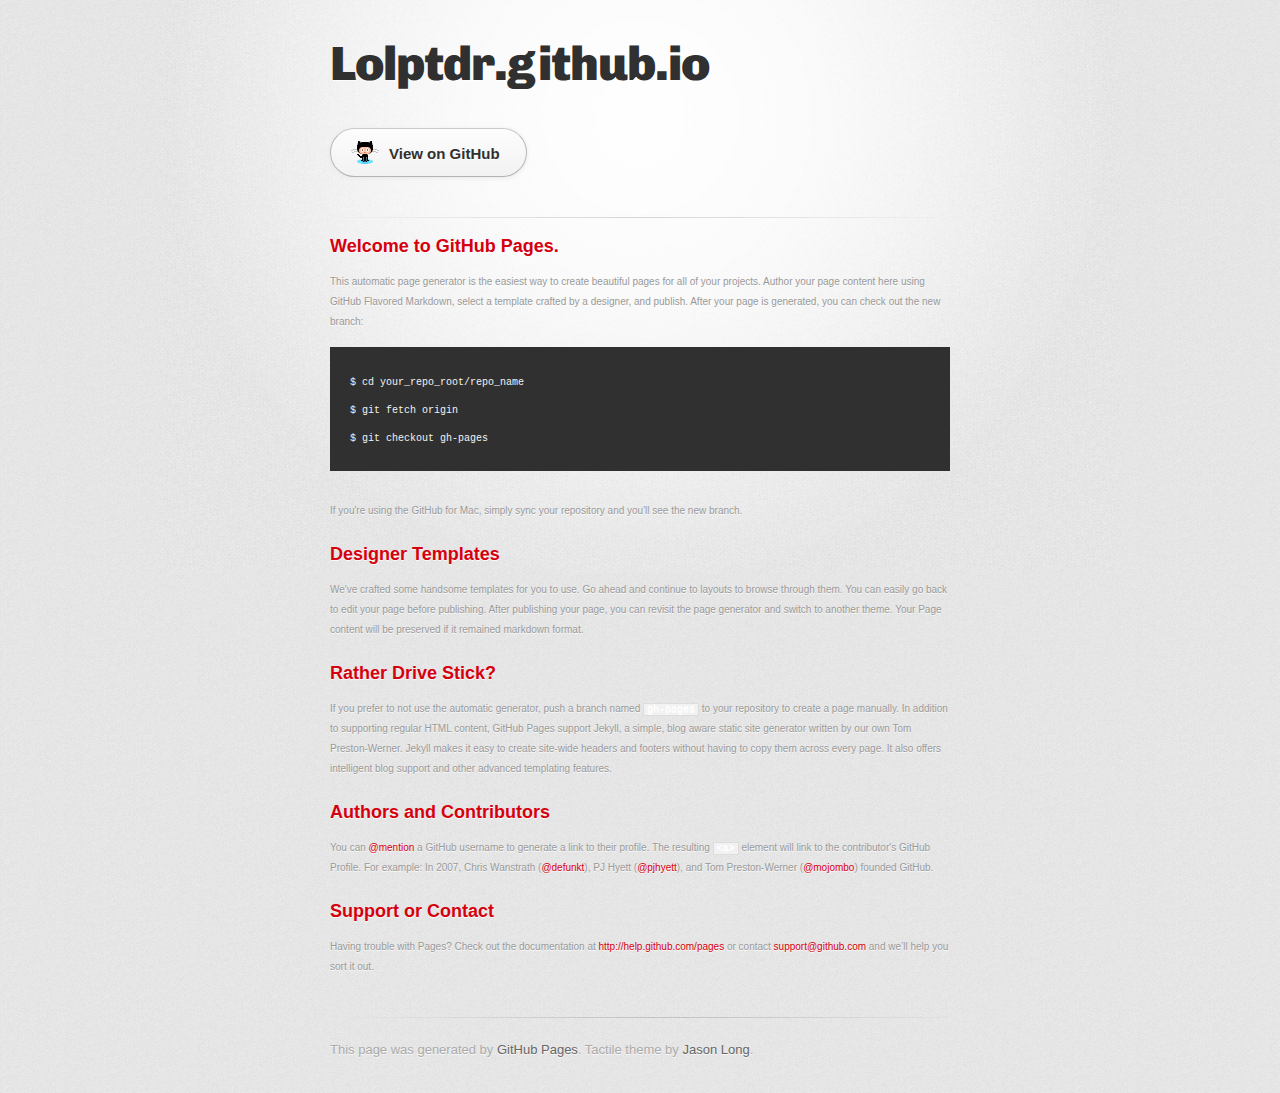
<file: ghinstructs.html>
<!DOCTYPE html>
<html>
  <head>
    <meta charset='utf-8'>
    <meta http-equiv="X-UA-Compatible" content="chrome=1">
    <link href='https://fonts.googleapis.com/css?family=Chivo:900' rel='stylesheet' type='text/css'>
    <link rel="stylesheet" type="text/css" href="stylesheets/stylesheet.css" media="screen">
    <link rel="stylesheet" type="text/css" href="stylesheets/pygment_trac.css" media="screen">
    <link rel="stylesheet" type="text/css" href="stylesheets/print.css" media="print">
    <link rel="stylesheet" type="text/css" href="stylesheets/styles.css">
    <!--[if lt IE 9]>
    <script src="//html5shiv.googlecode.com/svn/trunk/html5.js"></script>
    <![endif]-->
    <title>Lolptdr.github.io by lolptdr</title>
  </head>

  <body>
    <div id="container">
      <div class="inner">

        <header>
          <h1>Lolptdr.github.io</h1>
          <h2></h2>
        </header>

        <section id="downloads" class="clearfix">
          <a href="https://github.com/lolptdr" id="view-on-github" class="button"><span>View on GitHub</span></a>
        </section>

        <hr>

        <section id="main_content">
          <h3>
<a name="welcome-to-github-pages" class="anchor" href="#welcome-to-github-pages"><span class="octicon octicon-link"></span></a>Welcome to GitHub Pages.</h3>

<p>This automatic page generator is the easiest way to create beautiful pages for all of your projects. Author your page content here using GitHub Flavored Markdown, select a template crafted by a designer, and publish. After your page is generated, you can check out the new branch:</p>

<pre><code>$ cd your_repo_root/repo_name
$ git fetch origin
$ git checkout gh-pages
</code></pre>

<p>If you're using the GitHub for Mac, simply sync your repository and you'll see the new branch.</p>

<h3>
<a name="designer-templates" class="anchor" href="#designer-templates"><span class="octicon octicon-link"></span></a>Designer Templates</h3>

<p>We've crafted some handsome templates for you to use. Go ahead and continue to layouts to browse through them. You can easily go back to edit your page before publishing. After publishing your page, you can revisit the page generator and switch to another theme. Your Page content will be preserved if it remained markdown format.</p>

<h3>
<a name="rather-drive-stick" class="anchor" href="#rather-drive-stick"><span class="octicon octicon-link"></span></a>Rather Drive Stick?</h3>

<p>If you prefer to not use the automatic generator, push a branch named <code>gh-pages</code> to your repository to create a page manually. In addition to supporting regular HTML content, GitHub Pages support Jekyll, a simple, blog aware static site generator written by our own Tom Preston-Werner. Jekyll makes it easy to create site-wide headers and footers without having to copy them across every page. It also offers intelligent blog support and other advanced templating features.</p>

<h3>
<a name="authors-and-contributors" class="anchor" href="#authors-and-contributors"><span class="octicon octicon-link"></span></a>Authors and Contributors</h3>

<p>You can <a href="https://github.com/blog/821" class="user-mention">@mention</a> a GitHub username to generate a link to their profile. The resulting <code>&lt;a&gt;</code> element will link to the contributor's GitHub Profile. For example: In 2007, Chris Wanstrath (<a href="https://github.com/defunkt" class="user-mention">@defunkt</a>), PJ Hyett (<a href="https://github.com/pjhyett" class="user-mention">@pjhyett</a>), and Tom Preston-Werner (<a href="https://github.com/mojombo" class="user-mention">@mojombo</a>) founded GitHub.</p>

<h3>
<a name="support-or-contact" class="anchor" href="#support-or-contact"><span class="octicon octicon-link"></span></a>Support or Contact</h3>

<p>Having trouble with Pages? Check out the documentation at <a href="http://help.github.com/pages">http://help.github.com/pages</a> or contact <a href="mailto:support@github.com">support@github.com</a> and we’ll help you sort it out.</p>
        </section>

        <footer>
          This page was generated by <a href="http://pages.github.com">GitHub Pages</a>. Tactile theme by <a href="https://twitter.com/jasonlong">Jason Long</a>.
        </footer>

        
      </div>
    </div>
  </body>
</html>
</file>
<file: stylesheets/pygment_trac.css>
.highlight  { background: #ffffff; }
.highlight .c { color: #999988; font-style: italic } /* Comment */
.highlight .err { color: #a61717; background-color: #e3d2d2 } /* Error */
.highlight .k { font-weight: bold } /* Keyword */
.highlight .o { font-weight: bold } /* Operator */
.highlight .cm { color: #999988; font-style: italic } /* Comment.Multiline */
.highlight .cp { color: #999999; font-weight: bold } /* Comment.Preproc */
.highlight .c1 { color: #999988; font-style: italic } /* Comment.Single */
.highlight .cs { color: #999999; font-weight: bold; font-style: italic } /* Comment.Special */
.highlight .gd { color: #000000; background-color: #ffdddd } /* Generic.Deleted */
.highlight .gd .x { color: #000000; background-color: #ffaaaa } /* Generic.Deleted.Specific */
.highlight .ge { font-style: italic } /* Generic.Emph */
.highlight .gr { color: #aa0000 } /* Generic.Error */
.highlight .gh { color: #999999 } /* Generic.Heading */
.highlight .gi { color: #000000; background-color: #ddffdd } /* Generic.Inserted */
.highlight .gi .x { color: #000000; background-color: #aaffaa } /* Generic.Inserted.Specific */
.highlight .go { color: #888888 } /* Generic.Output */
.highlight .gp { color: #555555 } /* Generic.Prompt */
.highlight .gs { font-weight: bold } /* Generic.Strong */
.highlight .gu { color: #800080; font-weight: bold; } /* Generic.Subheading */
.highlight .gt { color: #aa0000 } /* Generic.Traceback */
.highlight .kc { font-weight: bold } /* Keyword.Constant */
.highlight .kd { font-weight: bold } /* Keyword.Declaration */
.highlight .kn { font-weight: bold } /* Keyword.Namespace */
.highlight .kp { font-weight: bold } /* Keyword.Pseudo */
.highlight .kr { font-weight: bold } /* Keyword.Reserved */
.highlight .kt { color: #445588; font-weight: bold } /* Keyword.Type */
.highlight .m { color: #009999 } /* Literal.Number */
.highlight .s { color: #d14 } /* Literal.String */
.highlight .na { color: #008080 } /* Name.Attribute */
.highlight .nb { color: #0086B3 } /* Name.Builtin */
.highlight .nc { color: #445588; font-weight: bold } /* Name.Class */
.highlight .no { color: #008080 } /* Name.Constant */
.highlight .ni { color: #800080 } /* Name.Entity */
.highlight .ne { color: #990000; font-weight: bold } /* Name.Exception */
.highlight .nf { color: #990000; font-weight: bold } /* Name.Function */
.highlight .nn { color: #555555 } /* Name.Namespace */
.highlight .nt { color: #000080 } /* Name.Tag */
.highlight .nv { color: #008080 } /* Name.Variable */
.highlight .ow { font-weight: bold } /* Operator.Word */
.highlight .w { color: #bbbbbb } /* Text.Whitespace */
.highlight .mf { color: #009999 } /* Literal.Number.Float */
.highlight .mh { color: #009999 } /* Literal.Number.Hex */
.highlight .mi { color: #009999 } /* Literal.Number.Integer */
.highlight .mo { color: #009999 } /* Literal.Number.Oct */
.highlight .sb { color: #d14 } /* Literal.String.Backtick */
.highlight .sc { color: #d14 } /* Literal.String.Char */
.highlight .sd { color: #d14 } /* Literal.String.Doc */
.highlight .s2 { color: #d14 } /* Literal.String.Double */
.highlight .se { color: #d14 } /* Literal.String.Escape */
.highlight .sh { color: #d14 } /* Literal.String.Heredoc */
.highlight .si { color: #d14 } /* Literal.String.Interpol */
.highlight .sx { color: #d14 } /* Literal.String.Other */
.highlight .sr { color: #009926 } /* Literal.String.Regex */
.highlight .s1 { color: #d14 } /* Literal.String.Single */
.highlight .ss { color: #990073 } /* Literal.String.Symbol */
.highlight .bp { color: #999999 } /* Name.Builtin.Pseudo */
.highlight .vc { color: #008080 } /* Name.Variable.Class */
.highlight .vg { color: #008080 } /* Name.Variable.Global */
.highlight .vi { color: #008080 } /* Name.Variable.Instance */
.highlight .il { color: #009999 } /* Literal.Number.Integer.Long */

.type-csharp .highlight .k { color: #0000FF }
.type-csharp .highlight .kt { color: #0000FF }
.type-csharp .highlight .nf { color: #000000; font-weight: normal }
.type-csharp .highlight .nc { color: #2B91AF }
.type-csharp .highlight .nn { color: #000000 }
.type-csharp .highlight .s { color: #A31515 }
.type-csharp .highlight .sc { color: #A31515 }
</file>
<file: stylesheets/print.css>
html, body, div, span, applet, object, iframe,
h1, h2, h3, h4, h5, h6, p, blockquote, pre,
a, abbr, acronym, address, big, cite, code,
del, dfn, em, img, ins, kbd, q, s, samp,
small, strike, strong, sub, sup, tt, var,
b, u, i, center,
dl, dt, dd, ol, ul, li,
fieldset, form, label, legend,
table, caption, tbody, tfoot, thead, tr, th, td,
article, aside, canvas, details, embed, 
figure, figcaption, footer, header, hgroup, 
menu, nav, output, ruby, section, summary,
time, mark, audio, video {
  margin: 0;
  padding: 0;
  border: 0;
  font-size: 100%;
  font: inherit;
  vertical-align: baseline;
}
/* HTML5 display-role reset for older browsers */
article, aside, details, figcaption, figure, 
footer, header, hgroup, menu, nav, section {
  display: block;
}
body {
  line-height: 1;
}
ol, ul {
  list-style: none;
}
blockquote, q {
  quotes: none;
}
blockquote:before, blockquote:after,
q:before, q:after {
  content: '';
  content: none;
}
table {
  border-collapse: collapse;
  border-spacing: 0;
}
body {
  font-size: 13px;
  line-height: 1.5; 
  font-family: 'Helvetica Neue', Helvetica, Arial, serif;
  color: #000;
}

a {
  color: #d5000d;
  font-weight: bold;
}

header {
  padding-top: 35px;
  padding-bottom: 10px;
}

header h1 {
  font-weight: bold;
  letter-spacing: -1px;
  font-size: 48px;
  color: #303030;
  line-height: 1.2;
}

header h2 {
  letter-spacing: -1px;
  font-size: 24px;
  color: #aaa;
  font-weight: normal;
  line-height: 1.3;
}
#downloads {
  display: none;
}
#main_content {
  padding-top: 20px;
}

code, pre {
  font-family: Monaco, "Bitstream Vera Sans Mono", "Lucida Console", Terminal;
  color: #222;
  margin-bottom: 30px;
  font-size: 12px;
}

code {
  padding: 0 3px;
}

pre {
  border: solid 1px #ddd;
  padding: 20px;
  overflow: auto;
}
pre code {
  padding: 0;
}

ul, ol, dl {
  margin-bottom: 20px;
}


/* COMMON STYLES */

table {
  width: 100%;
  border: 1px solid #ebebeb;
}

th {
  font-weight: 500;
}

td {
  border: 1px solid #ebebeb;
  text-align: center; 
  font-weight: 300;
}

form {
  background: #f2f2f2;
  padding: 20px;
  
}


/* GENERAL ELEMENT TYPE STYLES */

h1 {
  font-size: 2.8em;
} 

h2 {
  font-size: 22px;
  font-weight: bold;
  color: #303030;
  margin-bottom: 8px;
} 

h3 {
  color: #d5000d;
  font-size: 18px;
  font-weight: bold;
  margin-bottom: 8px;
} 
 
h4 {
  font-size: 16px;
  color: #303030;
  font-weight: bold;
} 

h5 {
  font-size: 1em;
  color: #303030;
} 

h6 {
  font-size: .8em;
  color: #303030;
} 

p {
  font-weight: 300;
  margin-bottom: 20px;
}
 
a {
  text-decoration: none;
}

p a {
  font-weight: 400;
}

blockquote {
  font-size: 1.6em;
  border-left: 10px solid #e9e9e9;
  margin-bottom: 20px;
  padding: 0 0 0 30px;
}

ul li {
  list-style: disc inside;
  padding-left: 20px;
}

ol li {
  list-style: decimal inside;
  padding-left: 3px;
}

dl dd {
  font-style: italic;
  font-weight: 100;
}

footer {
  margin-top: 40px;
  padding-top: 20px;
  padding-bottom: 30px;
  font-size: 13px;
  color: #aaa;
}

footer a {
  color: #666;
}

/* MISC */
.clearfix:after {
  clear: both;
  content: '.';
  display: block;
  visibility: hidden;
  height: 0;
}

.clearfix {display: inline-block;}
* html .clearfix {height: 1%;}
.clearfix {display: block;}
</file>
<file: stylesheets/styles.css>
/* 
    Starry Night DEMO
    chriscoyier@gmail.com
    http://chriscoyier.net
*/

* { margin: 0; padding: 0; }

html { overflow-y: scroll; }

.clear {
  clear: both;
}

.floatLeft {
  float: left;
}

.floatRight {
  float: right;
}

body { 
  font: 10px/2 "Lucida Grande", Helvetica, Sans-Serif;
  color: #eee;
}

@-webkit-keyframes STAR-MOVE {
  from {
    left: 0;
    top: 0;
  }
  to { 
    left: -10000px;
    top: -2000px;
  }
}

#background {
  /*background: black url(../images/background.png) repeat 5% 5%;*/
  background: black url('background.png') repeat 5% 5%;
  position: absolute;
  top: 0; left: 0; right: 0; bottom: 0;
  z-index: 100;
  
  -webkit-animation-name: STAR-MOVE;
  -webkit-animation-duration: 200s;
  -webkit-animation-timing-function: linear;
  -webkit-animation-iteration-count: infinite;
}

#midground {
  background: url(../images/midground.png) repeat 20% 20%;
  position: absolute;
  top: 0; left: 0; right: 0; bottom: 0;
  z-index: 200;
  
  -webkit-animation-name: STAR-MOVE;
  -webkit-animation-duration: 150s;
  -webkit-animation-timing-function: linear;
  -webkit-animation-iteration-count: infinite;
}

#foreground {
  background: url(../images/foreground.png) repeat 35% 35%;
  position: absolute;
  top: 0; left: 0; right: 0; bottom: 0;
  z-index: 300;
  
  -webkit-animation-name: STAR-MOVE;
  -webkit-animation-duration: 100s;
  -webkit-animation-timing-function: linear;
  -webkit-animation-iteration-count: infinite;
}

#sidebar {
  width: 160px;
  float: left;
  margin-right: 20px;
}

#main-content {
  width: 540px;
  float: right;
}

#page-wrap {
  text-align: center;
  font-size: 200%;
  width: 720px;
  margin: 0 auto;
  position: relative;
  z-index: 300;
  background: rgba(0,0,0,0.7);
  overflow: hidden;
  padding: 30px 50px;
}

.centered {
  margin: auto;
  position: absolute;
  top: 0; left: 0; bottom: 0; right: 0;
}

h1 {
  font: 42px Georgia, Serif;
  margin: 0 0 10px 0;
  color: #eee;
}

h2 {
  font: 20px Georgia, Serif;
  margin: 0 0 1px 0;
  color: #eee;
}

h2.bump {
  text-indent: 200px;
}

p {
  margin: 0 0 15px 0;
  color: #999;
}

code {
  color: white;
  margin: -1px 0 0 0;
  font: 10px Courier;
}

p.thinParagraph {
  width: 340px;
}

blockquote {
  font: italic 15px/20px Georgia, Serif;
  width: 180px;
}

blockquote p {
  color: white;
}

blockquote.right {
  float: right;
}

ul.meta {
  width: 180px;
  margin: 0 10px 0 0;
  list-style: none;
  float: left;
}

ul.meta li {
  text-align: right;
}

ul.meta li.author {
  font: normal small-caps normal 15px Georgia, Serif;
  margin: 0 0 2px 0;
  letter-spacing: 2px;
}

ul.meta li.date {
  margin: 0 0 10px 0;
}

ul.meta li.comments {
  font-style: italic;
}

.article {
  float: right;
  width: 340px;
}

ol {
  margin: 20px 0;
  list-style: inside decimal;
}
</file>
<file: stylesheets/stylesheet.css>
/* http://meyerweb.com/eric/tools/css/reset/ 
   v2.0 | 20110126
   License: none (public domain)
*/
html, body, div, span, applet, object, iframe,
h1, h2, h3, h4, h5, h6, p, blockquote, pre,
a, abbr, acronym, address, big, cite, code,
del, dfn, em, img, ins, kbd, q, s, samp,
small, strike, strong, sub, sup, tt, var,
b, u, i, center,
dl, dt, dd, ol, ul, li,
fieldset, form, label, legend,
table, caption, tbody, tfoot, thead, tr, th, td,
article, aside, canvas, details, embed, 
figure, figcaption, footer, header, hgroup, 
menu, nav, output, ruby, section, summary,
time, mark, audio, video {
	margin: 0;
	padding: 0;
	border: 0;
	font-size: 100%;
	font: inherit;
	vertical-align: baseline;
}
/* HTML5 display-role reset for older browsers */
article, aside, details, figcaption, figure, 
footer, header, hgroup, menu, nav, section {
	display: block;
}
body {
	line-height: 1;
}
ol, ul {
	list-style: none;
}
blockquote, q {
	quotes: none;
}
blockquote:before, blockquote:after,
q:before, q:after {
	content: '';
	content: none;
}
table {
	border-collapse: collapse;
	border-spacing: 0;
}

/* LAYOUT STYLES */
body {
  font-size: 1em;
  line-height: 1.5; 
  background: #e7e7e7 url(../images/body-bg.png) 0 0 repeat;
  font-family: 'Helvetica Neue', Helvetica, Arial, serif;
  text-shadow: 0 1px 0 rgba(255, 255, 255, 0.8);
  color: #6d6d6d;
}

a {
  color: #d5000d;
}
a:hover {
  color: #c5000c;
}

header {
  padding-top: 35px;
  padding-bottom: 25px;
}

header h1 {
  font-family: 'Chivo', 'Helvetica Neue', Helvetica, Arial, serif; font-weight: 900;
  letter-spacing: -1px;
  font-size: 48px;
  color: #303030;
  line-height: 1.2;
}

header h2 {
  letter-spacing: -1px;
  font-size: 24px;
  color: #aaa;
  font-weight: normal;
  line-height: 1.3;
}

#container {
  background: transparent url(../images/highlight-bg.jpg) 50% 0 no-repeat;
  min-height: 595px;
}

.inner {
  width: 620px;
  margin: 0 auto;
}

#container .inner img {
  max-width: 100%;
}

#downloads {
  margin-bottom: 40px;
}

a.button {
  -moz-border-radius: 30px;
  -webkit-border-radius: 30px;                     
  border-radius: 30px;
  border-top: solid 1px #cbcbcb;
  border-left: solid 1px #b7b7b7;
  border-right: solid 1px #b7b7b7;
  border-bottom: solid 1px #b3b3b3;
  color: #303030;
  line-height: 25px;
  font-weight: bold;
  font-size: 15px;
  padding: 12px 8px 12px 8px;
  display: block;
  float: left;
  width: 179px;
  margin-right: 14px;  
  background: #fdfdfd; /* Old browsers */
  background: -moz-linear-gradient(top,  #fdfdfd 0%, #f2f2f2 100%); /* FF3.6+ */
  background: -webkit-gradient(linear, left top, left bottom, color-stop(0%,#fdfdfd), color-stop(100%,#f2f2f2)); /* Chrome,Safari4+ */
  background: -webkit-linear-gradient(top,  #fdfdfd 0%,#f2f2f2 100%); /* Chrome10+,Safari5.1+ */
  background: -o-linear-gradient(top,  #fdfdfd 0%,#f2f2f2 100%); /* Opera 11.10+ */
  background: -ms-linear-gradient(top,  #fdfdfd 0%,#f2f2f2 100%); /* IE10+ */
  background: linear-gradient(top,  #fdfdfd 0%,#f2f2f2 100%); /* W3C */
  filter: progid:DXImageTransform.Microsoft.gradient( startColorstr='#fdfdfd', endColorstr='#f2f2f2',GradientType=0 ); /* IE6-9 */
  -webkit-box-shadow: 10px 10px 5px #888;
  -moz-box-shadow: 10px 10px 5px #888;
  box-shadow: 0px 1px 5px #e8e8e8;
}
a.button:hover {
  border-top: solid 1px #b7b7b7;
  border-left: solid 1px #b3b3b3;
  border-right: solid 1px #b3b3b3;
  border-bottom: solid 1px #b3b3b3;
  background: #fafafa; /* Old browsers */
  background: -moz-linear-gradient(top,  #fdfdfd 0%, #f6f6f6 100%); /* FF3.6+ */
  background: -webkit-gradient(linear, left top, left bottom, color-stop(0%,#fdfdfd), color-stop(100%,#f6f6f6)); /* Chrome,Safari4+ */
  background: -webkit-linear-gradient(top,  #fdfdfd 0%,#f6f6f6 100%); /* Chrome10+,Safari5.1+ */
  background: -o-linear-gradient(top,  #fdfdfd 0%,#f6f6f6 100%); /* Opera 11.10+ */
  background: -ms-linear-gradient(top,  #fdfdfd 0%,#f6f6f6 100%); /* IE10+ */
  background: linear-gradient(top,  #fdfdfd 0%,#f6f6f6, 100%); /* W3C */
  filter: progid:DXImageTransform.Microsoft.gradient( startColorstr='#fdfdfd', endColorstr='#f6f6f6',GradientType=0 ); /* IE6-9 */
}

a.button span {
  padding-left: 50px;
  display: block;
  height: 23px;
}

#download-zip span {
  background: transparent url(../images/zip-icon.png) 12px 50% no-repeat;
}
#download-tar-gz span {
  background: transparent url(../images/tar-gz-icon.png) 12px 50% no-repeat;
}
#view-on-github span {
  background: transparent url(../images/octocat-icon.png) 12px 50% no-repeat;
}
#view-on-github {
  margin-right: 0;
}

code, pre {
  font-family: Monaco, "Bitstream Vera Sans Mono", "Lucida Console", Terminal;
  color: #222;
  margin-bottom: 30px;
  font-size: 14px;
}

code {
  background-color: #f2f2f2;
  border: solid 1px #ddd;
  padding: 0 3px;
}

pre {
  padding: 20px;
  background: #303030;
  color: #f2f2f2;
  text-shadow: none;
  overflow: auto;
}
pre code {
  color: #f2f2f2;
  background-color: #303030;
  border: none;
  padding: 0;
}

ul, ol, dl {
  margin-bottom: 20px;
}


/* COMMON STYLES */

hr {
  height: 1px;
  line-height: 1px;
  margin-top: 1em;
  padding-bottom: 1em;
  border: none;
  background: transparent url('../images/hr.png') 50% 0 no-repeat;
}

strong {
  font-weight: bold;
}

em {
  font-style: italic;
}

table {
  width: 100%;
  border: 1px solid #ebebeb;
}

th {
  font-weight: 500;
}

td {
  border: 1px solid #ebebeb;
  text-align: center; 
  font-weight: 300;
}

form {
  background: #f2f2f2;
  padding: 20px;
  
}


/* GENERAL ELEMENT TYPE STYLES */

h1 {
  font-size: 32px;
} 

h2 {
  font-size: 22px;
  font-weight: bold;
  color: #303030;
  margin-bottom: 8px;
} 

h3 {
  color: #d5000d;
  font-size: 18px;
  font-weight: bold;
  margin-bottom: 8px;
} 
 
h4 {
  font-size: 16px;
  color: #303030;
  font-weight: bold;
} 

h5 {
  font-size: 1em;
  color: #303030;
} 

h6 {
  font-size: .8em;
  color: #303030;
} 

p {
  font-weight: 300;
  margin-bottom: 20px;
}
 
a {
  text-decoration: none;
}

p a {
  font-weight: 400;
}

blockquote {
  font-size: 1.6em;
  border-left: 10px solid #e9e9e9;
  margin-bottom: 20px;
  padding: 0 0 0 30px;
}

ul li {
  list-style: disc inside;
  padding-left: 20px;
}

ol li {
  list-style: decimal inside;
  padding-left: 3px;
}

dl dt {
  color: #303030;
}

footer {
  background: transparent url('../images/hr.png') 0 0 no-repeat;
  margin-top: 40px;
  padding-top: 20px;
  padding-bottom: 30px;
  font-size: 13px;
  color: #aaa;
}

footer a {
  color: #666;
}
footer a:hover {
  color: #444;
}

/* MISC */
.clearfix:after {
  clear: both;
  content: '.';
  display: block;
  visibility: hidden;
  height: 0;
}

.clearfix {display: inline-block;}
* html .clearfix {height: 1%;}
.clearfix {display: block;}

/* #Media Queries
================================================== */

/* Smaller than standard 960 (devices and browsers) */
@media only screen and (max-width: 959px) {}

/* Tablet Portrait size to standard 960 (devices and browsers) */
@media only screen and (min-width: 768px) and (max-width: 959px) {}

/* All Mobile Sizes (devices and browser) */
@media only screen and (max-width: 767px) {
  header {
    padding-top: 10px;
    padding-bottom: 10px;
  }
  #downloads {
    margin-bottom: 25px;
  }
  #download-zip, #download-tar-gz {
    display: none;
  }
  .inner {
    width: 94%;
    margin: 0 auto;
  }
}

/* Mobile Landscape Size to Tablet Portrait (devices and browsers) */
@media only screen and (min-width: 480px) and (max-width: 767px) {}

/* Mobile Portrait Size to Mobile Landscape Size (devices and browsers) */
@media only screen and (max-width: 479px) {}
</file>
